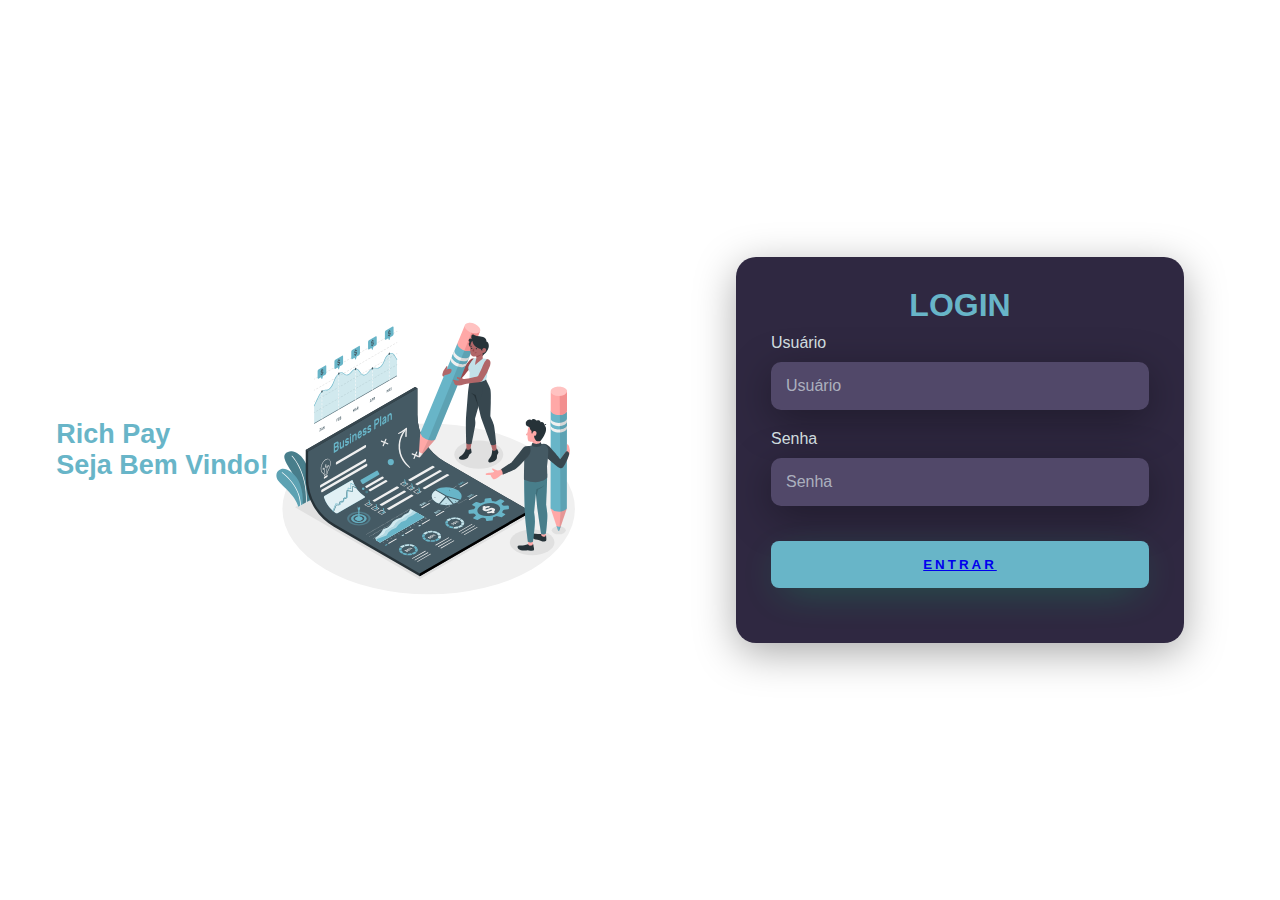
<file: PIM - Copia/index.html>
<!DOCTYPE html>
<html lang="pt-br">
<head>
    <meta charset="UTF-8">
    <meta name="viewport" content="width=device-width, initial-scale=1.0">
    <link rel="stylesheet" href="css/style.css"/>
    <title>Login</title>
</head>
<body>
    <div class="main-login">
        <div class="left-login">
            <h1>Rich Pay<br>Seja Bem Vindo!</h1>
            <img src="Cadastro.svg" class="left-login-image" alt="Bussines">
        </div>
            <div class="right-login">
                <div class="card-login">
                    <h1>LOGIN</h1>
                    <div class="textfield">
                        <label for="Usuario">Usuário</label>
                        <input type="text" name="usuario" placeholder="Usuário">
                </div>
                <div class="textfield">
                    <label for="Senha">Senha</label>
                    <input type="password" name="senha" placeholder="Senha">
                </div>
                <button class="btn-login"><a href="paginas/inicial-page.html">Entrar</a></button>
            </div>
        </div>
    </div>
</body>
</html>
</file>
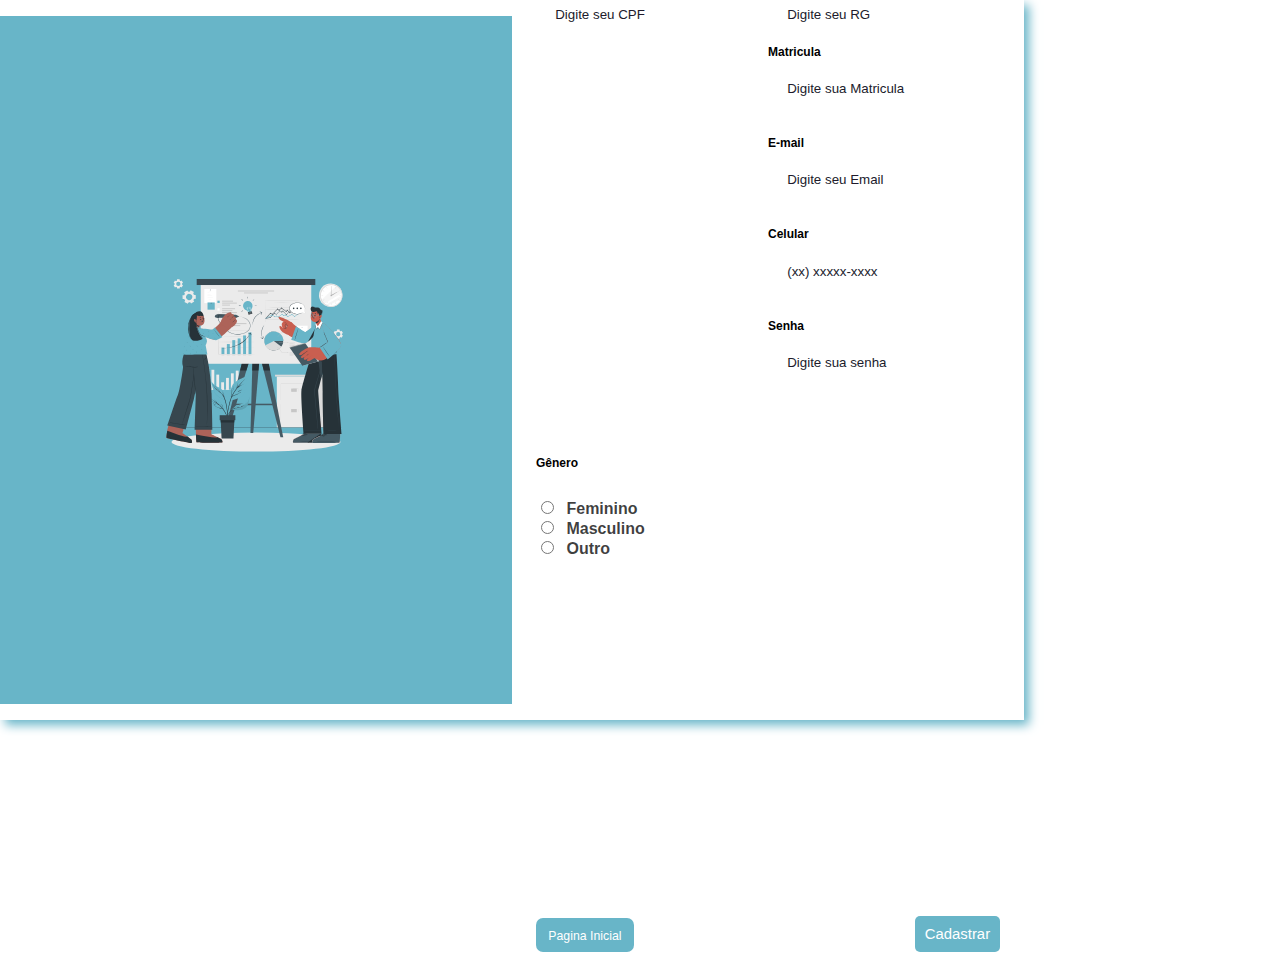
<file: PIM - Copia/paginas/cadastro.html>
<!DOCTYPE html>
<html lang="pt-br">
<head>
    <meta charset="UTF-8">
    <meta name="viewport" content="width=device-width, initial-scale=1.0">
    <title>Cadastro</title>
    <link rel="stylesheet" href="../css/style.css">
</head>
<body>
    <div class="container">
        <div class="form-image">
            <img src="../imgs/consulta.svg" class="form-image" alt="cadastro">
        </div>
    <div class="form">
        <form action="#">
            <div class="form-header">
                <div class="titel">
                    <h1>Cadastro</h1>
                </div>
            </div>

            <div class="input-group">
                <div class="input-box">
                    <label for="firstname">Primeiro Nome</label>
                    <input id="firstname" type="text" name="firstname" placeholder="Digite seu Primeiro Nome" required>
                </div>
                <div class="input-box">
                    <label for="lastname">Último Nome</label>
                    <input id="lastname" type="text" name="lastname" placeholder="Digite seu Último Nome" required>
                </div>
                <div class="input-box">
                    <label for="cpf">CPF</label>
                    <input id="cpf" type="text" name="cpf" placeholder="Digite seu CPF" required maxlength="14">
                </div>
                <div class="input-box">
                    <label for="rg">RG</label>
                    <input id="rg" type="text" name="rg" placeholder="Digite seu RG" required maxlength="11">
                    <div class="input-box">
                        <label for="re">Matricula</label>
                        <input id="re" type="text" name="re" placeholder="Digite sua Matricula" required maxlength="6">
                    </div>
                <div class="input-box">
                    <label for="email">E-mail</label>
                    <input id="email" type="email" name="email" placeholder="Digite seu Email" required>
                </div>
                <div class="input-box">
                    <label for="number">Celular</label>
                    <input id="number" type="tel" name="number" placeholder="(xx) xxxxx-xxxx" required>
                </div>
                <div class="input-box">
                    <label for="senha">Senha</label>
                    <input id="senha" type="password" name="senha" placeholder="Digite sua senha">
                </div>
            
            </div>

            <div class="gender-inputs"></div>
                <div class="gender-title">
                    <h6>Gênero</h6>

            <div class="gender-group">
                <div class="gender-input">
                    <input type="radio" id="female" name="gender">
                    <label for="female">Feminino</label>
                </div>
                <div class="gender-input">
                    <input type="radio" id="male" name="gender">
                    <label for="male">Masculino</label>
                </div>
                <div class="gender-input">
                    <input type="radio" id="other" name="gender">
                    <label for="other">Outro</label>
            </div>
                </div>
                <div class="btn-continue">
                <button><a href="../paginas/inicial-page.html">Pagina Inicial</a></button>
                </div>
            </div>
            <div class="btn-back">
            <button><a href="../paginas/inicial-page.html">Cadastrar</a></button>
            </div>
        </form>
    </div>
 </div>
</body>
</html>
</file>
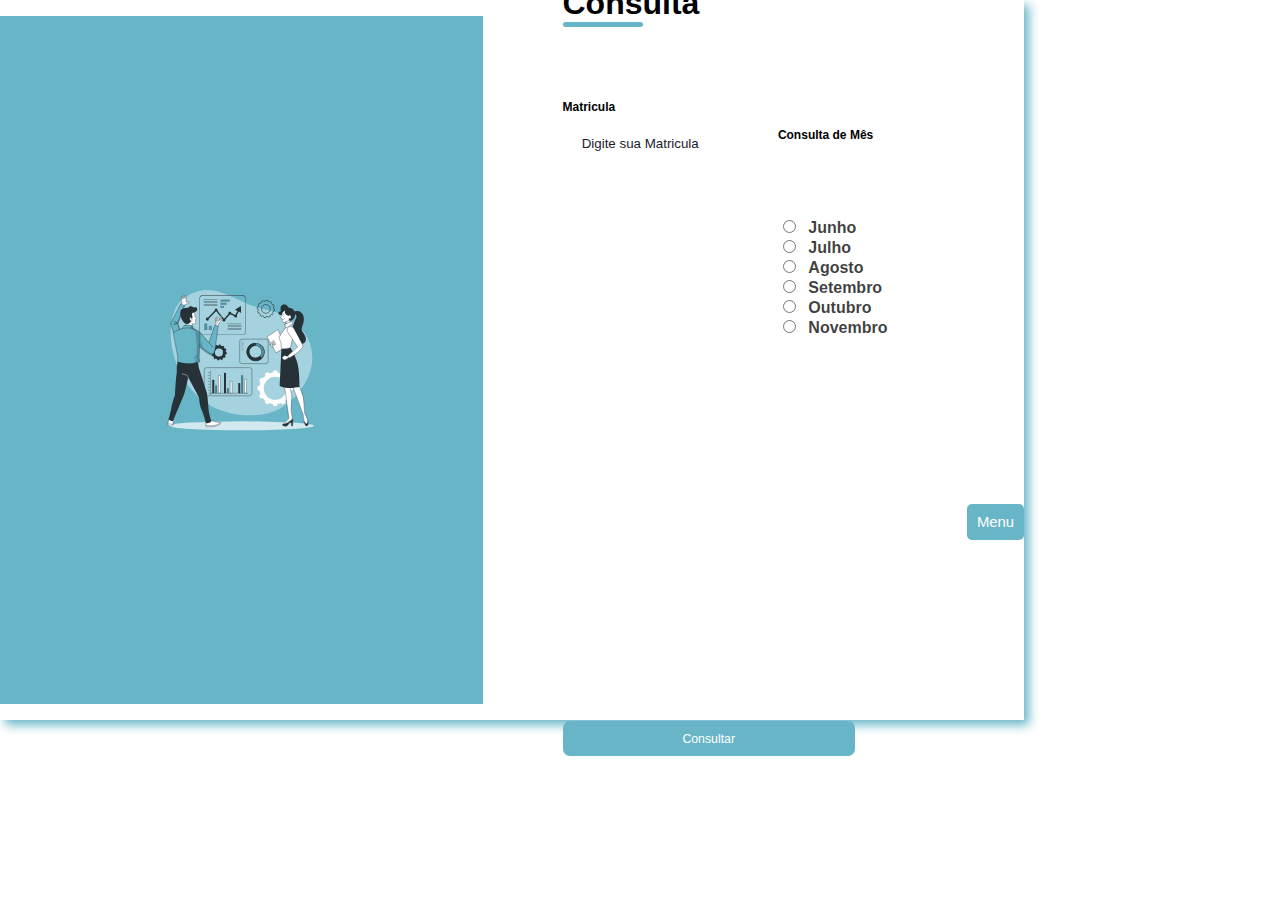
<file: PIM - Copia/paginas/consulta.html>
<!DOCTYPE html>
<html lang="pt-br">
<head>
    <meta charset="UTF-8">
    <meta name="viewport" content="width=device-width, initial-scale=1.0">
    <title>Consulta</title>
    <link rel="stylesheet" href="../css/style.css">
</head>
<body>
    <div class="container">
        <div class="form-image">
            <img src="../imgs/login.svg" class="form-image" alt="cadastro">
        </div>
    <div class="form">
        <form action="#">
            <div class="form-header">
                <div class="titel">
                    <h1>Consulta</h1>
                </div>
            </div>

            <div class="input-group">
                <div class="input-box">
                    <label for="firstname">Matricula</label>
                    <input id="firstname" type="text" name="firstname" placeholder="Digite sua Matricula" required>
                </div>
            <div class="gender-inputs"></div>
                <div class="gender-title">
                    <h6>Consulta de Mês</h6>

            <div class="gender-group">
                <div class="input-group">
                </div>
                <div class="gender-input">
                    <input type="radio" id="Janeiro" name="month">
                    <label for="month">Junho</label>
                </div>
                <div class="gender-input">
                    <input type="radio" id="Janeiro" name="month">
                    <label for="month">Julho</label>
                </div>
                <div class="gender-input">
                    <input type="radio" id="Janeiro" name="month">
                    <label for="month">Agosto</label>
                </div>
                <div class="gender-input">
                    <input type="radio" id="Janeiro" name="month">
                    <label for="month">Setembro</label>
                </div>
                <div class="gender-input">
                    <input type="radio" id="Janeiro" name="month">
                    <label for="month">Outubro</label>
                </div><div class="gender-input">
                    <input type="radio" id="Janeiro" name="month">
                    <label for="month">Novembro</label>
                </div>
            </div>
            </div>
                </div>
                <div class="btn-continue">
                <button><a href="../paginas/inicial-page.html">Consultar</a></button>
                </div>
            </div>
            <div class="btn-back">
            <button><a href="../paginas/inicial-page.html">Menu</a></button>
            </div>
        </form>
    </div>
 </div>
</body>
</html>
</file>
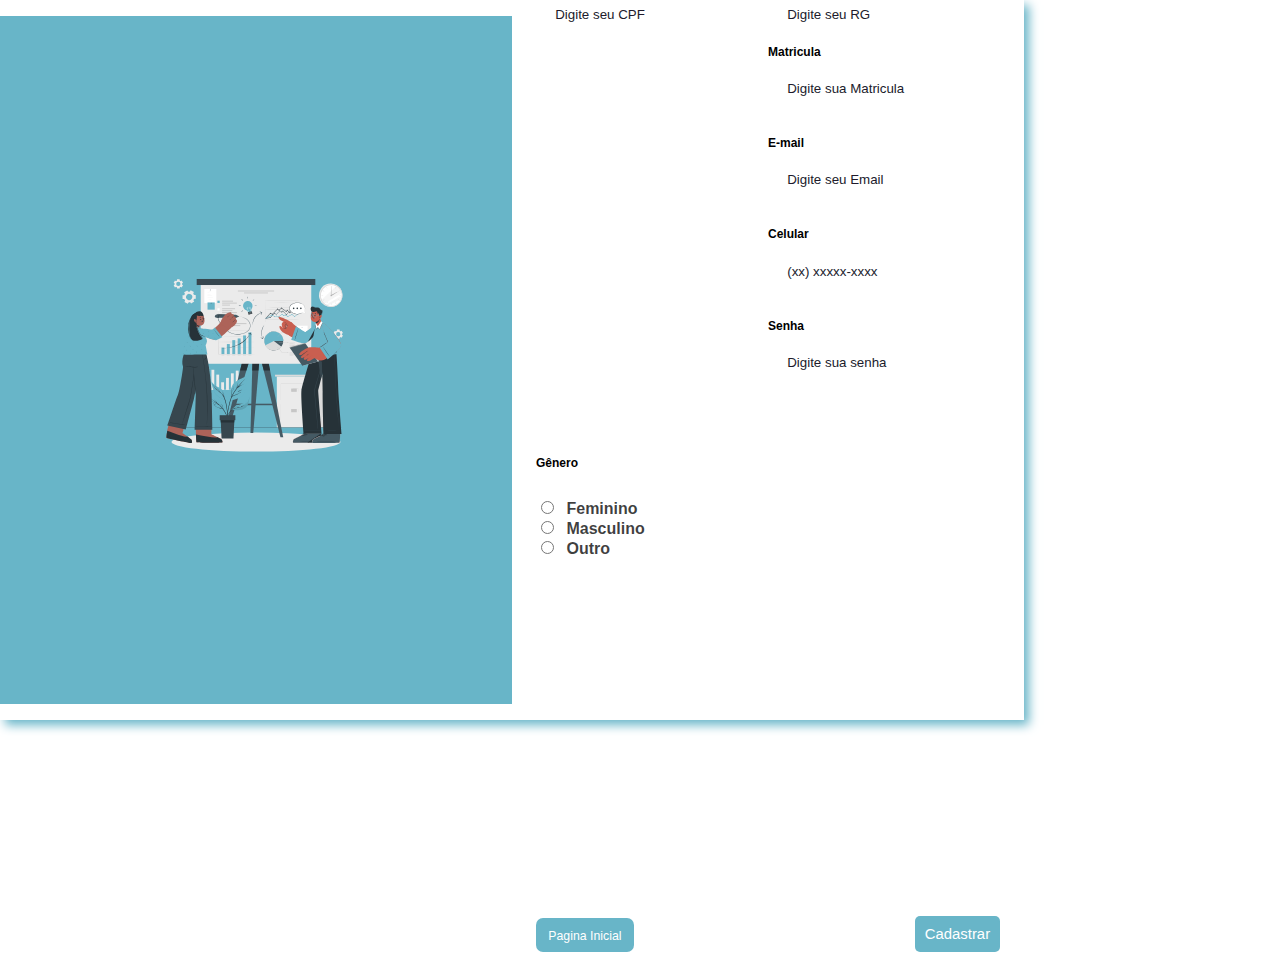
<file: PIM - Copia/paginas/editar.html>
<!DOCTYPE html>
<html lang="pt-br">
<head>
    <meta charset="UTF-8">
    <meta name="viewport" content="width=device-width, initial-scale=1.0">
    <title>Editar</title>
    <link rel="stylesheet" href="../css/style.css">
</head>
<body>
    <div class="container">
        <div class="form-image">
            <img src="../imgs/consulta.svg" class="form-image" alt="cadastro">
        </div>
    <div class="form">
        <form action="#">
            <div class="form-header">
                <div class="titel">
                    <h1>Editar Funcionario</h1>
                </div>
            </div>

            <div class="input-group">
                <div class="input-box">
                    <label for="firstname">Primeiro Nome</label>
                    <input id="firstname" type="text" name="firstname" placeholder="Digite seu Primeiro Nome" required>
                </div>
                <div class="input-box">
                    <label for="lastname">Último Nome</label>
                    <input id="lastname" type="text" name="lastname" placeholder="Digite seu Último Nome" required>
                </div>
                <div class="input-box">
                    <label for="cpf">CPF</label>
                    <input id="cpf" type="text" name="cpf" placeholder="Digite seu CPF" required maxlength="14">
                </div>
                <div class="input-box">
                    <label for="rg">RG</label>
                    <input id="rg" type="text" name="rg" placeholder="Digite seu RG" required maxlength="11">
                    <div class="input-box">
                        <label for="re">Matricula</label>
                        <input id="re" type="text" name="re" placeholder="Digite sua Matricula" required maxlength="6">
                    </div>
                <div class="input-box">
                    <label for="email">E-mail</label>
                    <input id="email" type="email" name="email" placeholder="Digite seu Email" required>
                </div>
                <div class="input-box">
                    <label for="number">Celular</label>
                    <input id="number" type="tel" name="number" placeholder="(xx) xxxxx-xxxx" required>
                </div>
                <div class="input-box">
                    <label for="senha">Senha</label>
                    <input id="senha" type="password" name="senha" placeholder="Digite sua senha">
                </div>
            
            </div>

            <div class="gender-inputs"></div>
                <div class="gender-title">
                    <h6>Gênero</h6>

            <div class="gender-group">
                <div class="gender-input">
                    <input type="radio" id="female" name="gender">
                    <label for="female">Feminino</label>
                </div>
                <div class="gender-input">
                    <input type="radio" id="male" name="gender">
                    <label for="male">Masculino</label>
                </div>
                <div class="gender-input">
                    <input type="radio" id="other" name="gender">
                    <label for="other">Outro</label>
            </div>
                </div>
                <div class="btn-continue">
                <button><a href="../paginas/inicial-page.html">Pagina Inicial</a></button>
                </div>
            </div>
            <div class="btn-back">
            <button><a href="../paginas/inicial-page.html">Cadastrar</a></button>
            </div>
        </form>
    </div>
 </div>
</body>
</html>
</file>
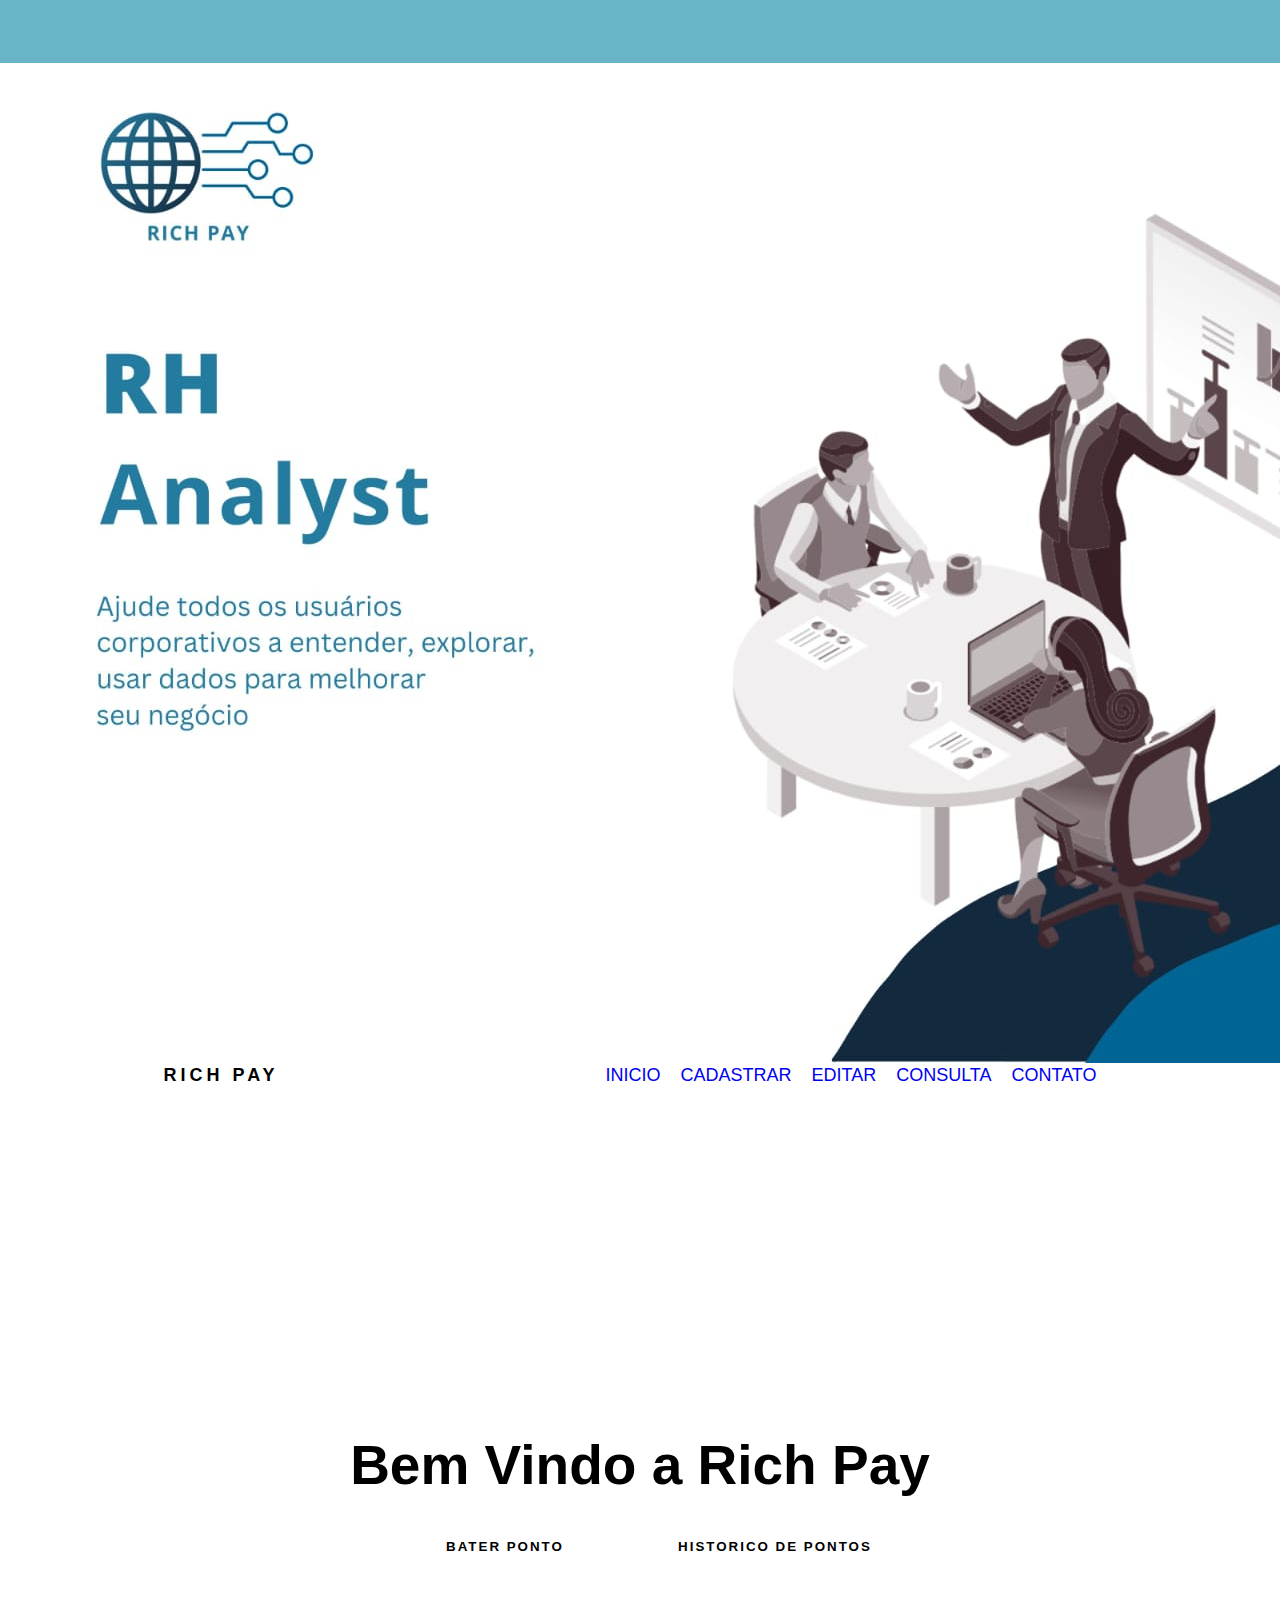
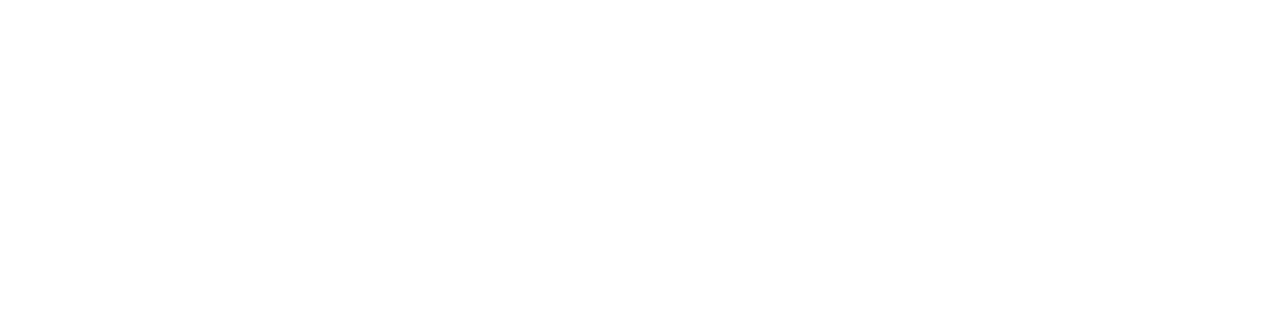
<file: PIM - Copia/paginas/inicial-page.html>
<!DOCTYPE html>
<html lang="pt-br">
<head>
    <meta charset="UTF-8">
    <meta name="viewport" content="width=device-width, initial-scale=1.0">
    <title>Rich Pay</title>
    <link rel="stylesheet" href="../paginas/style.css">
    <link href="https://cdn.jsdelivr.net/npm/bootstrap@5.3.2/dist/css/bootstrap.min.css" rel="stylesheet" integrity="sha384-T3c6CoIi6uLrA9TneNEoa7RxnatzjcDSCmG1MXxSR1GAsXEV/Dwwykc2MPK8M2HN" crossorigin="anonymous">
</head>
<body>
    <header></header>
    <img class="img-background"src="../imgs/inicial.jpg" alt="logo" >
    <div class="menu-content">
        <h1 class="logo">Rich Pay</h1>
        <nav class="header menu">
            <ul class="list-itens">
                <li><a href="../page inicial/inicial-page.html">Inicio</a></li>
                <li><a href="../page 2/cadastro.html">Cadastrar</a></li>
                <li><a href="../pages/editar.html">Editar</a></li>
                <li><a href="../page consulta/consulta.html">Consulta</a></li>
                <li><a href="#">Contato</a></li>
                <li><a href="#"><i class="fa-brands fa-whatsapp"></i></i></a></li>
                </li>
            </ul>
        </nav>
    </div>
    <main>
        <div class="main-content">
            <h1 class="primary-text">Bem Vindo a Rich Pay</h1>
            <div class="btns">
                <button class="btn-Cadastrar">Bater Ponto</button>
                <button class="btn-Consultar">Historico de Pontos</button>
        </div>
        </div>
    </main>
    <script src="https://cdn.jsdelivr.net/npm/bootstrap@5.3.2/dist/js/bootstrap.bundle.min.js" integrity="sha384-C6RzsynM9kWDrMNeT87bh95OGNyZPhcTNXj1NW7RuBCsyN/o0jlpcV8Qyq46cDfL" crossorigin="anonymous"></script>
</body>
</html>
</file>
<file: PIM - Copia/css/style.css>
@import url('https://fonts.googleapis.com/css2?family=Noto+Sans+NKo+Unjoined:wght@400;700&display=swap');

body{
    margin:0;
    font-family: 'Noto Sans', sans-serif;
}

body * {
    box-sizing: border-box;
}

.main-login{
    width: 100vw;
    height: 100vh;
    background-color: #fff;
    display: flex;
    justify-content: center;
    align-items: center;
}

.left-login{
    width: 50vw;
    height: 90%;
    display: flex;
    justify-content: center;
    align-items: center;
}

.left-login >h1 {
    font-size: 3vh;
    color: #68B5C8;
}

.left-login-image{
    width: 35vh;
}
.right-login{
    width: 50vw;
    height: 100vh;
    display: flex;
    justify-content: center;
    align-items: center;
}

.card-login{
    width: 70%;
    display: flex;
    justify-content: center;
    align-items: center;
    flex-direction: column;
    padding: 30px 35px;
    background: #2f2841 ;
    border-radius: 20px;
    box-shadow: 0px 10px 40px #00000056;

}

.card-login >h1{
    color: #68B5C8;
    font-weight: 800;
    margin: 0;
}

.textfield{
    width: 100%;
    display: flex;
    flex-direction: column;
    align-items: flex-start;
    justify-content: center;
    margin: 10px 0px;
}

.textfield >input{
    width: 100%;
    border: none;
    border-radius: 10px;
    padding: 15px;
    background-color: #514869;
    color: #f0ffffde;
    font-size: 12pt;
    box-shadow: 0px 10px 40px #00000056;
    outline: none;
    box-sizing: border-box;
}

.textfield > label{
    color: #f0ffffde;
    margin-bottom: 10px;

}

.textfield > input::placeholder{
    color: #f0ffff94;
}

.btn-login{
    width: 100%;
    padding: 16px 0px;
    margin: 25px;
    border: none;
    border-radius: 8px;
    outline: none;
    text-transform: uppercase;
    font-weight: 800;
    letter-spacing: 3px;
    color: #2b134b;
    background-color: #68B5C8;
    cursor: pointer;
    box-shadow: 0px 10px 40px -12px #00ff8052;
}

.container {
    width: 80%;
    height: 80vh;
    display: flex;
    box-shadow: 5px 5px 10px #68B5C8;
    padding:16px 0px;
}

.form-image{
    width: 50%;
    display: flex;
   justify-content: center;
    align-items: center;
    background-color: #68B5C8;
    padding: 1rem;
}

.form {
    width: 50%;
    display: flex;
    justify-content: center;
    align-items: center;
    flex-direction: column;
    background-color: #fff;
    padding: 1.5rem;
}

.form-header {
    margin-bottom: 2rem;
    display: flex;
    justify-content: space-between;
}

.form-header h1::after{
    content: '';
    display: block ;
    width: 5rem;
    height: 0.3rem;
    background-color: #68B5C8;
    margin: 0 auto;
    position: absolute;
    border-radius: 10px;
}

.input-group{
    display: flex;
    flex-wrap: wrap;
    justify-content: space-between;
    padding: 1.5rem 0;
}

.input-box{
    display: flex;
    flex-direction: column;
    margin-bottom: 1.1rem;
}

.input-box input{
    margin: 0.6rem 0;
    padding: 0.8rem 1.2rem;
    border: none;
    border-radius: 10px;
    box-shadow: 1px 1px 6px #fff;
}

.input-box input:hover{
    background-color: #68B5C8;
}

.input-box input:focus-visible{
    outline: hsl(258, 24%, 14%);
}

.input-box label,
.gender-title h6{
    font-size: 0.75rem;
    font-weight: 600;
    color: black;
}

.input-box input::placeholder{
    color: hsl(258, 24%, 14%);
}

.gender-group{
    display: flex;
    justify-content: space-between;
    margin-top: 0.62rem;
    padding: 0 -1.5rem;
}

.gender-group{
    display: block;
    align-items: center;
}

.gender-input input{
    margin-right: 0.5rem ;
}

.gender-input label{
    font-size: -1.81rem;
    font-weight: 600;
    color: #000000c0;
}

.btn-continue button{
    width: 90%;
    margin-top: 22.5rem;
    border: none;
    background-color: #68B5C8;
    padding: 0.62rem;
    border-radius: 7px;
    cursor: pointer;
}

.btn-continue button:hover{
    background-color: #68B5C8;   
}

.btn-continue button a{
    text-decoration: none;
    font-size: 0.77rem;
    font-weight: 500;
    color: #fff;
}
.btn-back button{
    width: 100%;
    margin-top: 30.5rem;
    border: none;
    background-color: #68B5C8;
    padding: 0.62rem;
    border-radius: 5px;
    cursor: pointer;
}

.btn-back button:hover{
    background-color: #68B5C8;   
}

.btn-back button a{
    text-decoration: none;
    font-size: 0.93rem;
    font-weight: 500;
    color: #fff;





@media only screen and (max-width: 950px) {
    .card-login{
        width: 85%;
    }
}
@media only screen and (max-width: 600px) {
    .main-login{
        flex-direction: column;
    }
    .left-login > h1{
        display: none;
    }
    .left-login{
        width: 100%;
        height: 100vh;
    }
    .right-login{
        width: 100%;
        height: 100vh;
    }
    .left-login-image{
        width: 50vh;
        display: none;
    }
    .card-login{
        width: 90%;
    }
    .btn-back{
        flex-direction: column;
    }
    .btn-continue{
        flex-direction: column;
    }
    .btn-back{
        flex-direction: column;
    }
    .btn-continue{
        flex-direction: column;
    }
    .container{
        flex-direction: none;
    }
    .input-group{
        display: none;
    }
    .input-box{
        flex-direction: column;
    }
}
</file>
<file: PIM - Copia/paginas/style.css>
@import url('https://fonts.googleapis.com/css2?family=Righteous&family=Roboto&family=Sarala:wght@400;700&display=swap');

*{
    margin: 0;
    padding: 0;
    box-sizing: border-box;
}

html{
    width: 100vw;
    height: 100vh;
    font-size: 62.5%;
    color: black;
    font-family: 'Lato', sans-serif;
}

.body{
    background-color: #68B5C8;
    background-position: center center;
    background-size: cover;
    background-position: 0px ;
    background-repeat: no-repeat;
    
}

header{
    width: 100%;
    height: 7vh;
    background-color: #68B5C8;
}

.menu-content{
    text-transform: uppercase;
    height: 100%;
    display: flex;
    justify-content: space-around;
    align-items: center;
    font-size: 1.8rem;
}
.logo{
    font-size: 1.8rem;
    letter-spacing: 0.4rem;
    cursor: pointer;
}

.menu-content .list-itens{
    display: flex;
    list-style: none;
    gap: 20px;
}

.menu-content .list-itens a{
    text-decoration: none;
    color: #68B5C8
    padding: 1.5rem;
    transition: 2ms ease-in;
    position: relative;
}

.menu-content .list-itens a::before{
    content: ' ';
    position: absolute;
    bottom: 0px;
    left: 0px;
    width: 0px;
    height: 1px;
    background-color: #68B5C8;
    transition: all 1.5s ease;
}

.menu-content .list-itens a:hover:before{
  width: 100%;
}

main{
    height: 93vh;
    display: flex;
    justify-content: center;
    align-items: center;
}

.main-content{
    display: flex;
    flex-direction: column;
    justify-content: center;
    align-items: center;
}


.primary-text{
    width: 850px;
    font-size: 5.5rem;
    margin-bottom: 2rem;
    text-align: center;
}

.second-text{
    margin-bottom: 7rem;
    font-size: 2rem;
    color: rgb(165, 165, 165);
    text-transform: uppercase;
}

.btns{
    display: flex;
    justify-content: center;
    gap: 20px;
}

.btns button{
    width: 250px;
    height: 60px;
    cursor: pointer;
    border: 1px solid white;
    text-transform: uppercase;
    background-color: transparent;
    font-weight: bold;
    letter-spacing: 0.2rem;
    border-radius: 20px;
    position: relative;

}

.btns button:hover{
    color: black;
    border: none;
}
.btns button:before{
    content: '';
    bottom: 0;
    left: 0;
    position: absolute;
    width: 0;
    height: 60px;
    background-color: #68B5C8;
    z-index: -1;
    transition: 1s;
}

.btns button:hover::before{
    width: 100%;
}
</file>
